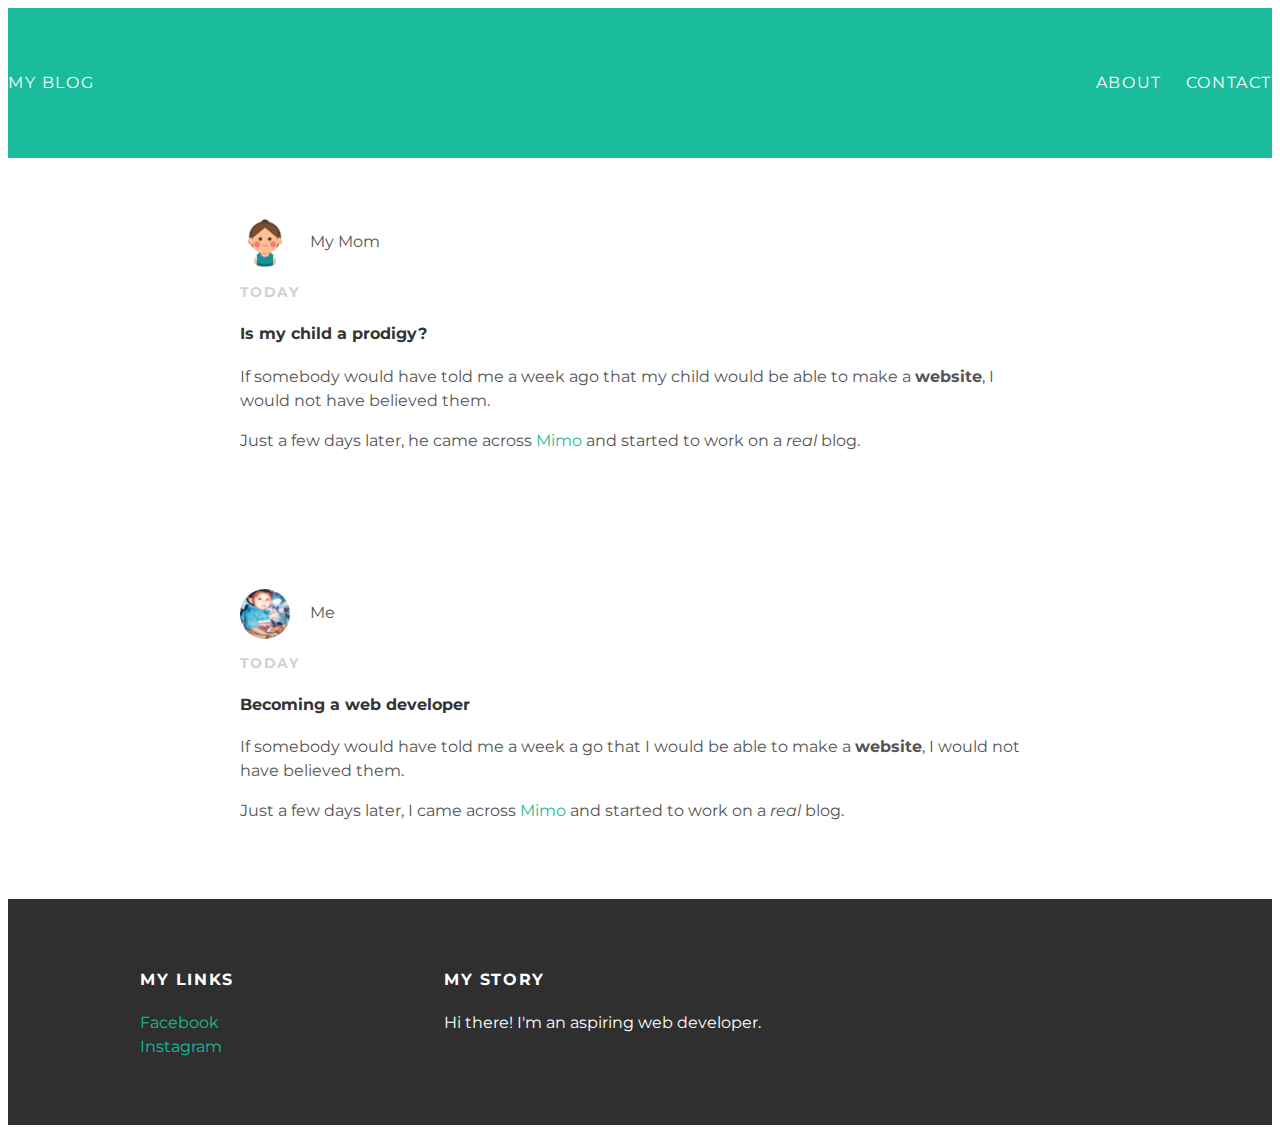
<file: index.html>
<!DOCTYPE html>
<html>
<head>
  <title>My Blog</title>
  <link rel="stylesheet" type="text/css" href="styles.css">
</head>
  <body>
    <div id="header">
      <div class="post-Container">
        <a href="index.html">My Blog</a>
        <ul id="header-nav">
          <li><a href="about.html">About</a></li>
          <li><a href="mailto:mnym71@gmail.com">Contact</a></li>
        </ul>
      </div>
    </div>
    <div id="content">
      <div class="post-container">
        <div class="post">
          <div class="post-author">
            <img src="mom.png">
            <span>My Mom</span>
          </div>
          <p class="post-date">Today</p>
          <h4 class="post-title">Is my child a prodigy?</h4>
          <div class="post-content">
            <p>If somebody would have told me a week ago that my child would be able to make a <strong>website</strong>, I would not have believed them.</p>
            <p>Just a few days later, he came across <a href="https://getmimo.com">Mimo</a> and started to work on a <em>real</em> blog.</P>
        </div>
      </div>
    </div>
    <div id="content">
      <div class="post-container">
        <div class="post">
          <div class="post-author">
            <img src="nym.png">
            <span>Me</span>
          </div>
          <p class="post-date">Today</p>
          <h4 class="post-title">Becoming a web developer</h4>
          <div class="post-content">
            <p>If somebody would have told me a week a go that I would be able to make a <strong>website</strong>, I would not have believed them.</p>
            <p>Just a few days later, I came across <a href="https://getmimo.com">Mimo</a> and started to work on a <em>real</em> blog.</P>
        </div>
      </div>
    </div>
    <div id="footer">
    <div class="container">
      <div class="column">
        <h4>My Links</h4>
        <p>
          <a href="https://facebook.com/mehedi.nayem71">Facebook</a>
          <br>
          <a href="https://instagram.com/M3H3DI.NYM">Instagram</a>
        </p>
      </div>
      <div class="column">
        <h4>My Story</h4>
        <p>Hi there! I'm an aspiring web developer.</p>
      </div>
    </div>
  </div>
  </body>
</html>
</file>
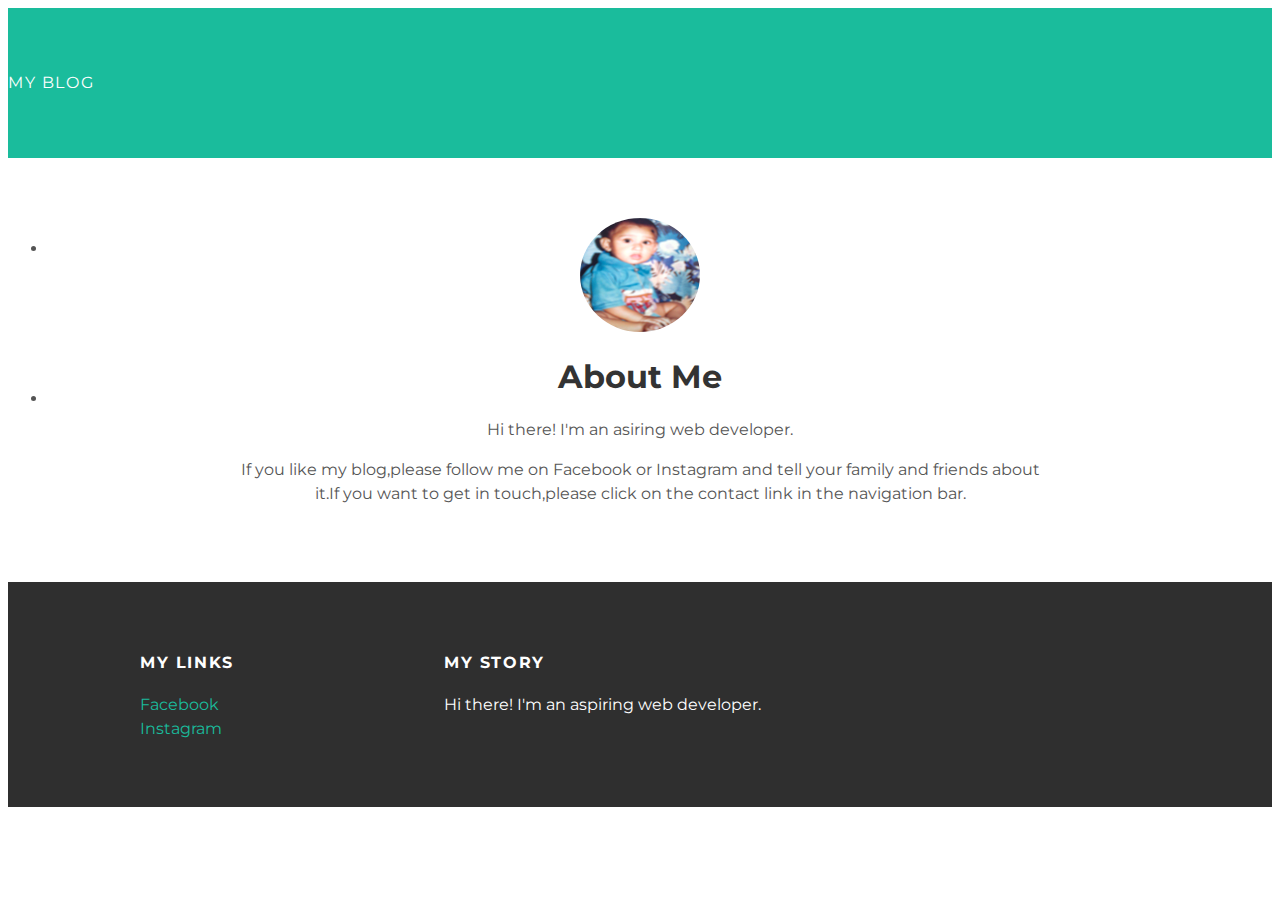
<file: about.html>
<!DOCTYPE html>
<html>
<head>
  <title>My Blog</title>
  <link rel="stylesheet" type="text/css" href="styles.css">
</head>
  <body>
    <div id="header">
      <div class="Container">
        <a href="index.html">My Blog</a>
        <ul class="navbar-links">
          <li><a href="about.html">About</a></li>
          <li><a href="mailto:mnym71@gmail.com">Contact</a></li>
        </ul>
      </div>
    </div>
    <div id="content">
      <div class="container">
        <div class="about">
          <div class="about-author">
            <img src="nym.png">
          </div>
          <h1 class="about-title">About Me</h1>
          <div class="about-content">
            <p>Hi there! I'm an asiring web developer.</p>
            <p>If you like my blog,please follow me on Facebook or Instagram and tell your family and friends about it.If you want to get in touch,please click on the contact link in the navigation bar.</p>
        </div><!-- about-content-->
      </div><!-- about -->
    </div><!-- content -->
    <div id="footer">
    <div class="container">
      <div class="column">
        <h4>My Links</h4>
        <p>
          <a href="https://facebook.com/mehedi.nayem71">Facebook</a>
          <br>
          <a href="https://instagram.com/M3H3DI.NYM">Instagram</a>
        </p>
      </div>
      <div class="column">
        <h4>My Story</h4>
        <p>Hi there! I'm an aspiring web developer.</p>
      </div>
    </div>
  </div>
  </body>
</html>
</file>
<file: styles.css>
@import url(http://fonts.googleapis.com/css?family=Montserrat:400,700);
body {
  color: #555;
  margin: 10;

  font-family: 'Montserrat',sans-serif;
}
#header {
  background-color: #1abc9c;
  height: 150px;
  line-height: 150px;
}
#header a {
  color: white;
  text-decoration: none;

  text-transform: uppercase;
  letter-spacing: 0.1em;
}
#header a:hover {
  color: #222;
}
#header-title {
  display: block;
  float: left;

  font-size: 40px;
  font-weight: bold;
}
#header-nav {
  display: block;
  float: right;
  margin-top: 0;
}
#header-nav li {
  display: inline;
  padding-left: 20px;
}
.container {
  max-width: 1000px;
  margin: 0 auto;
}
#footer {
  background-color: #2f2f2f;
  padding: 50px 0;
}
.column {
  min-width: 300px;
  display: inline-block;
  vertical-align: top;
}
#footer h4 {
  color: white;
  text-transform: uppercase;
  letter-spacing: 0.1em;
}
#footer p {
  color: white;
}
a {
  color: #1abc9c;
  text-decoration: none;
}
a:hover {
  color: #f6A623;
}
.post {
  max-width: 800px;
  margin: 0 auto;
  padding: 60px 0;
}
.post-author img {
  width: 50px;
  height: 50px;
  vertical-align: middle;
}
.post-author span {
  margin-left: 16px;
}
.post-date {
  color: #D2D2D2;

  font-size: 14px;
  font-weight: bold;

  text-transform: uppercase;
  letter-spacing: 0.1em;
}
h1, h2, h3, h4 {
  color: #333;
}
p {
  line-height: 1.5;
}
.post, .about{
  max-width: 800px;
  margin: 0 auto;
  padding: 60px 0;
}
.about {
  text-align: center;
}
.post-author img, .about-author img {
  border-radius: 50%;
}
</file>
